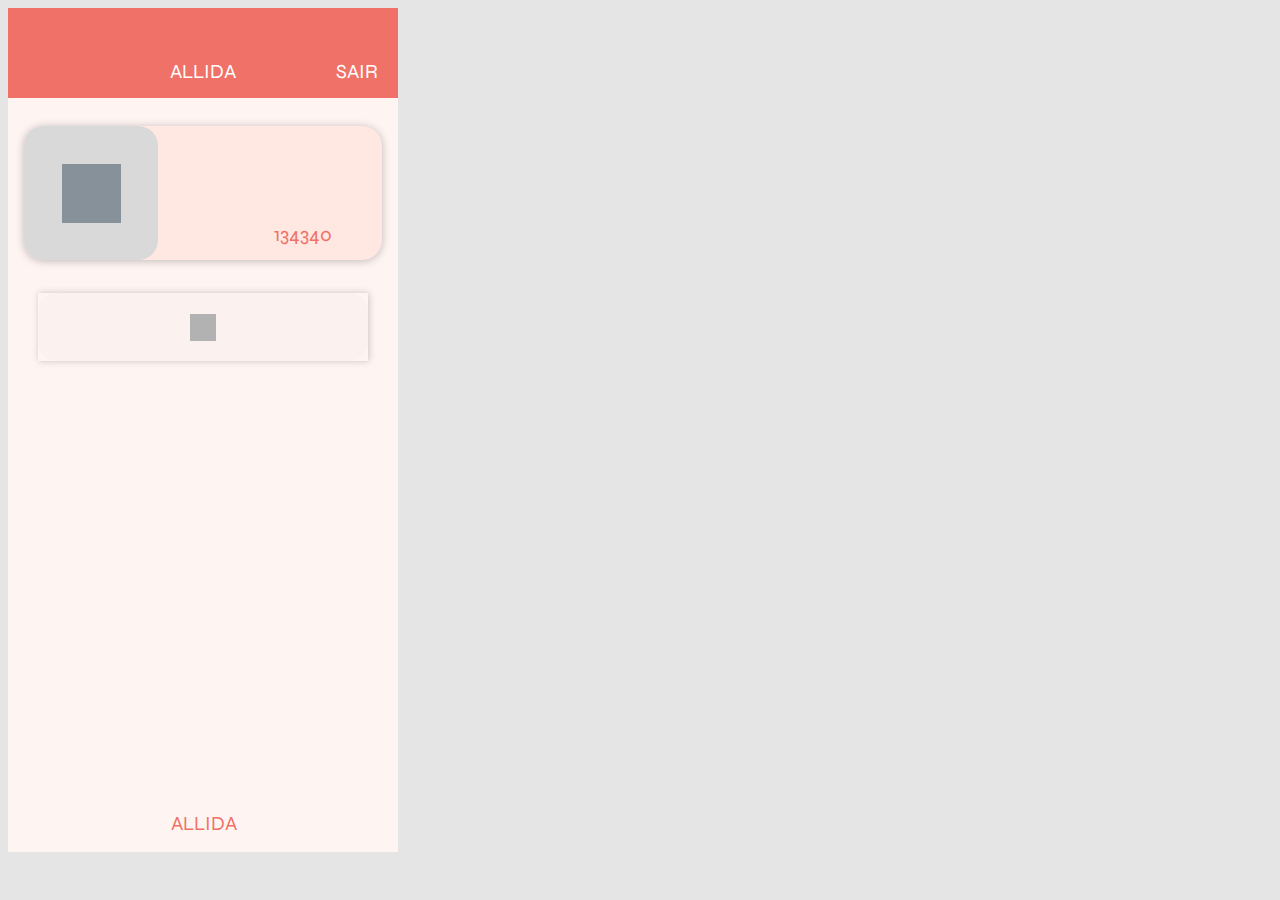
<file: templatesDev/dispositivoCadastrado/index.html>
<html lang="en">
          <head>
            <meta charset="utf-8">
          
            <title>Html Generated</title>
            <meta name="description" content="Figma htmlGenerator">
            <meta name="author" content="htmlGenerator">
            <link href="https://fonts.googleapis.com/css?family=Syne&display=swap" rel="stylesheet">

            <link rel="stylesheet" href="styles.css">
            
            <style>
              /*
                Figma Background for illustrative/preview purposes only.
                You can remove this style tag with no consequence
              */
              body {background: #E5E5E5; }
            </style>
          
          </head>
          
          <body>
            <div class=e188_44><div class=e188_47><div  class="e188_48"></div><div  class="e188_49"></div></div><span  class="e188_55">ALLIDA</span><div class=e203_76><div  class="e188_45"></div><span  class="e188_46">134340</span><div class=e203_3><div  class="e203_2"></div><div class=e188_59><div  class="e188_60"></div><div  class="e188_61"></div></div></div></div><div class=e203_122><div class=e188_51><div  class="e188_52"></div><span  class="e188_54">ALLIDA</span></div></div><div class=e203_135><div  class="e203_136"></div><span  class="e203_137">SAIR</span></div></div>
          </body>
          </html>
</file>
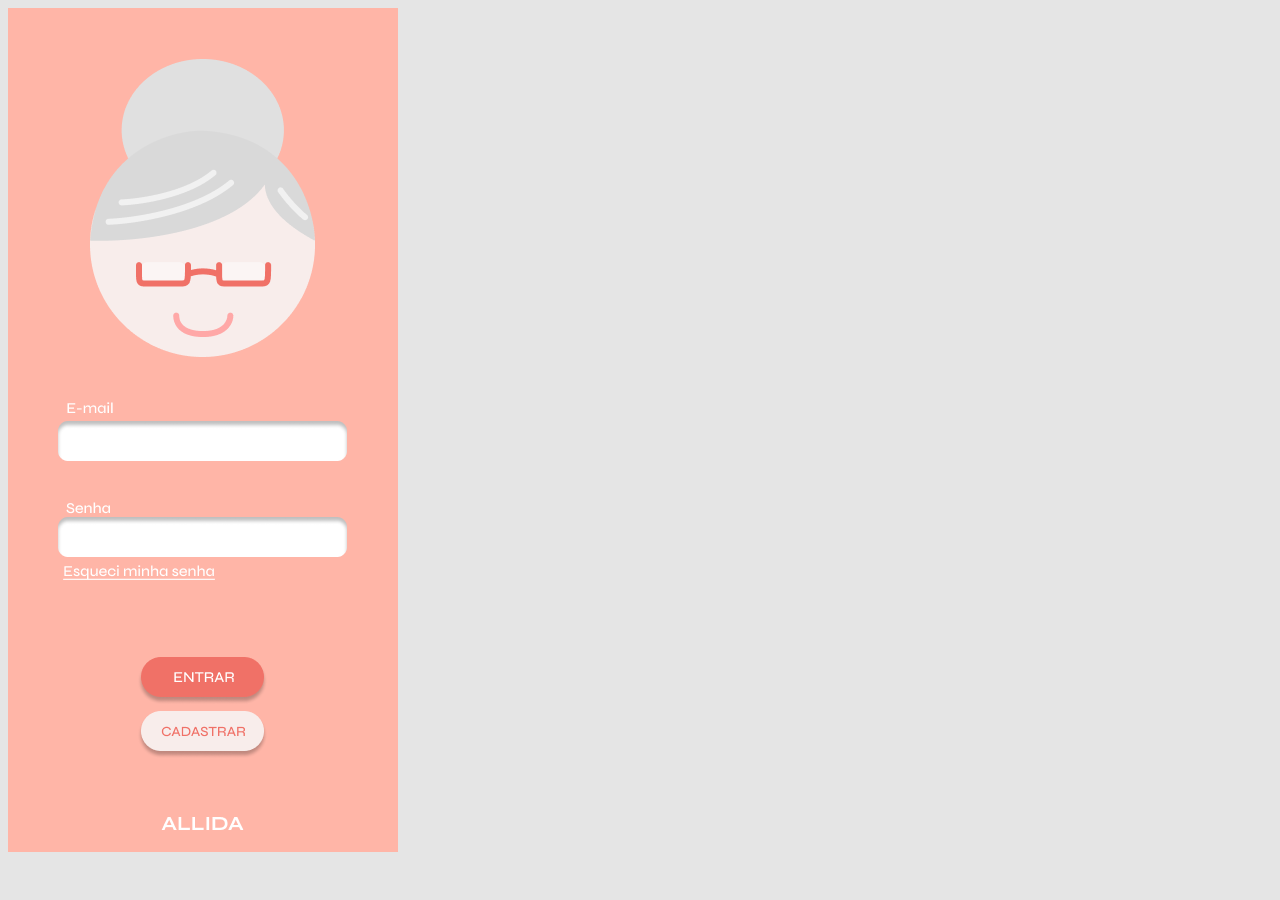
<file: Allida-Projetos/authenticate/templates/authenticate/login/index.html>
<html lang="en">
          <head>
            <meta charset="utf-8">
          
            <title>Html Generated</title>
            <meta name="description" content="Figma htmlGenerator">
            <meta name="author" content="htmlGenerator">
            
            <link rel="stylesheet" href="styles.css">
            
            <style>
              /*
                Figma Background for illustrative/preview purposes only.
                You can remove this style tag with no consequence
              */
              body {background: #E5E5E5; }
            </style>
          
          </head>
          
          <body>
            <div class=e253_86><div  class="e253_85"></div></div>
          </body>
          </html>
</file>
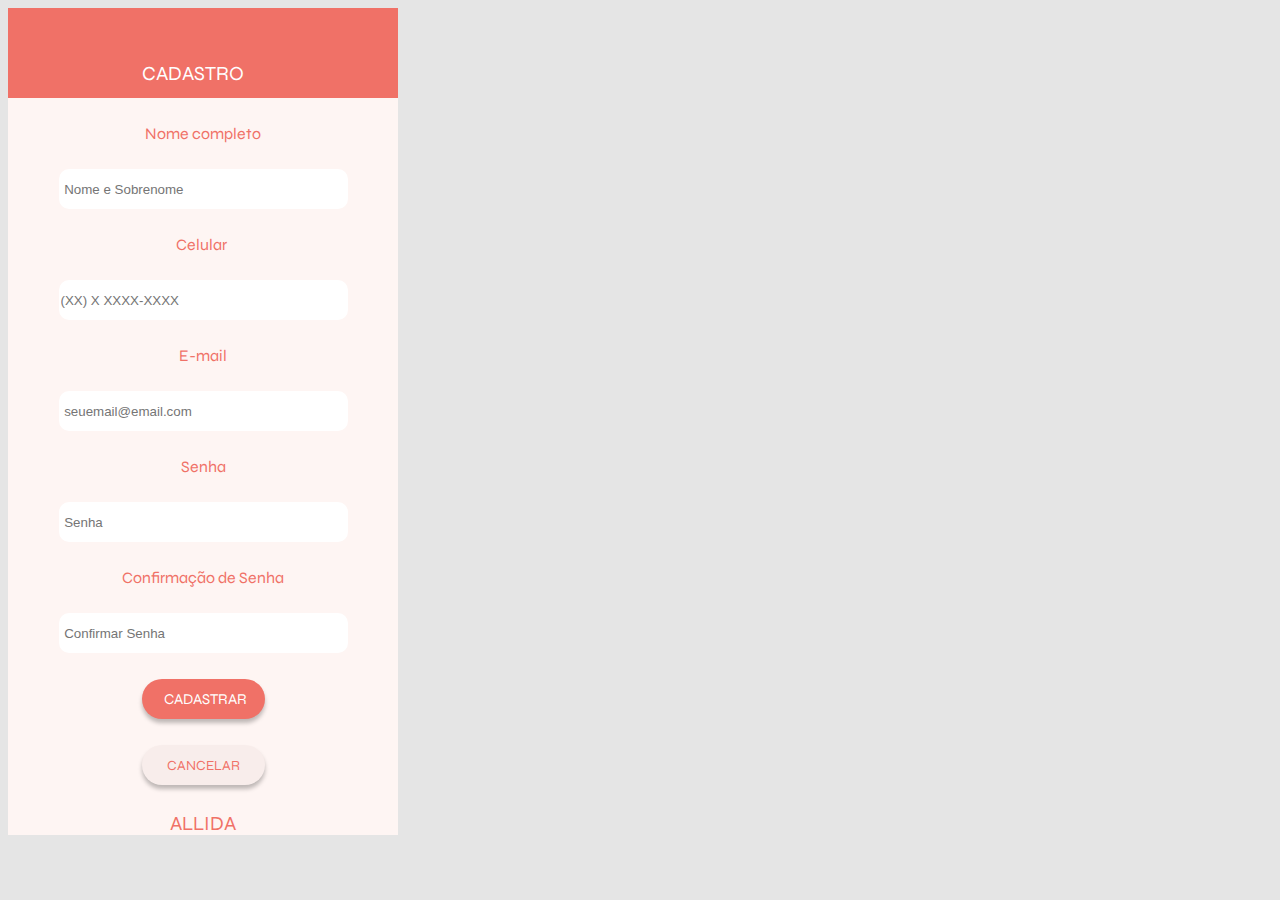
<file: templatesDev/cadastro/cadastro.html>
<html lang="en">
    <head>
    	<meta charset="utf-8">
        	<title>Html Generated</title>
            <meta name="description" content="Figma htmlGenerator">
            <meta name="author" content="htmlGenerator">
            <link href="https://fonts.googleapis.com/css?family=Syne&display=swap" rel="stylesheet">

            <link rel="stylesheet" href="styles.css">
            
            <style>
              body {background: #E5E5E5; }
            </style>
          
        </head>  
        	<body>
        		<div class=e261_22>
					<div class=e261_23>
            		<div  class="e261_24"></div>
					<span  class="e261_25">CADASTRO</span>
				</div>

					<span  class="e261_26">Nome completo</span>
					<input  type="text" class="e261_27" placeholder=" Nome e Sobrenome">

					<span  class="e261_28">Celular</span>
					<input type="text" class="e261_29" placeholder="(XX) X XXXX-XXXX">

					<span  class="e261_30">E-mail</span>
					<input type="email" class="e261_31" placeholder=" seuemail@email.com">

					<span  class="e261_32">Senha</span>
					<input type="password" class="e261_33" placeholder=" Senha">

					<span  class="e261_34">Confirmação de Senha</span>
					<input type="password" class="e261_35" placeholder=" Confirmar Senha">

					<div class=e261_36>
						<button  class="e261_37">
							<span  class="e261_38">CADASTRAR</span>
						</button>
					</div>

					<div class=e261_39>
						<button  class="e261_40">
							<span  class="e261_41">CANCELAR</span>
						</button>
					</div>
					<span  class="e261_42">ALLIDA</span>
				</div>
          	</body>
          </html>
</file>
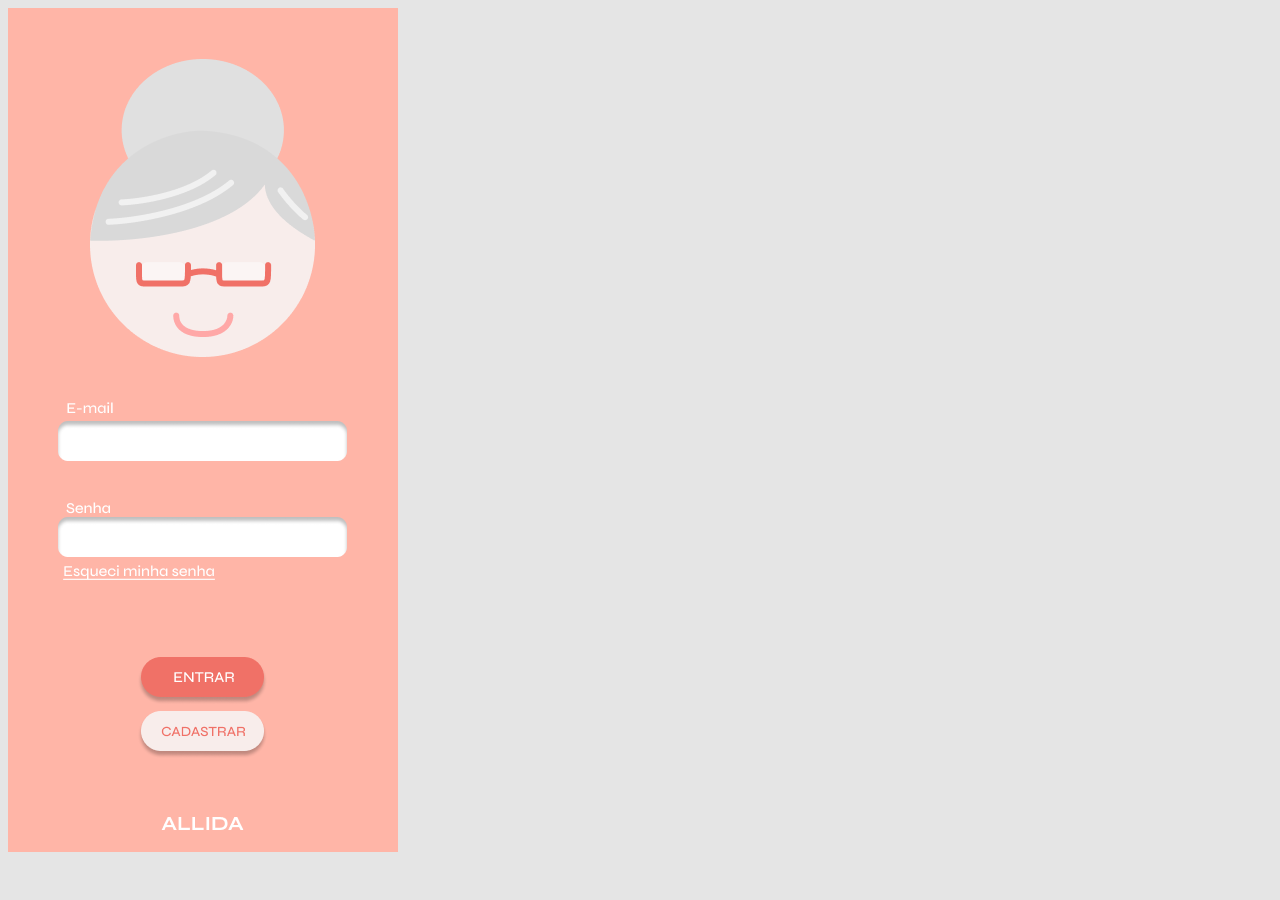
<file: templatesDev/login/login.html>
<html lang="en">
          <head>
            <meta charset="utf-8">
          
            <title>Html Generated</title>
            <meta name="description" content="Figma htmlGenerator">
            <meta name="author" content="htmlGenerator">
            
            <link rel="stylesheet" href="styles.css">
            
            <style>
              /*
                Figma Background for illustrative/preview purposes only.
                You can remove this style tag with no consequence
              */
              body {background: #E5E5E5; }
            </style>
          
          </head>
          
          <body>
            <div class=e253_86><div  class="e253_85"></div></div>
          </body>
          </html>
</file>
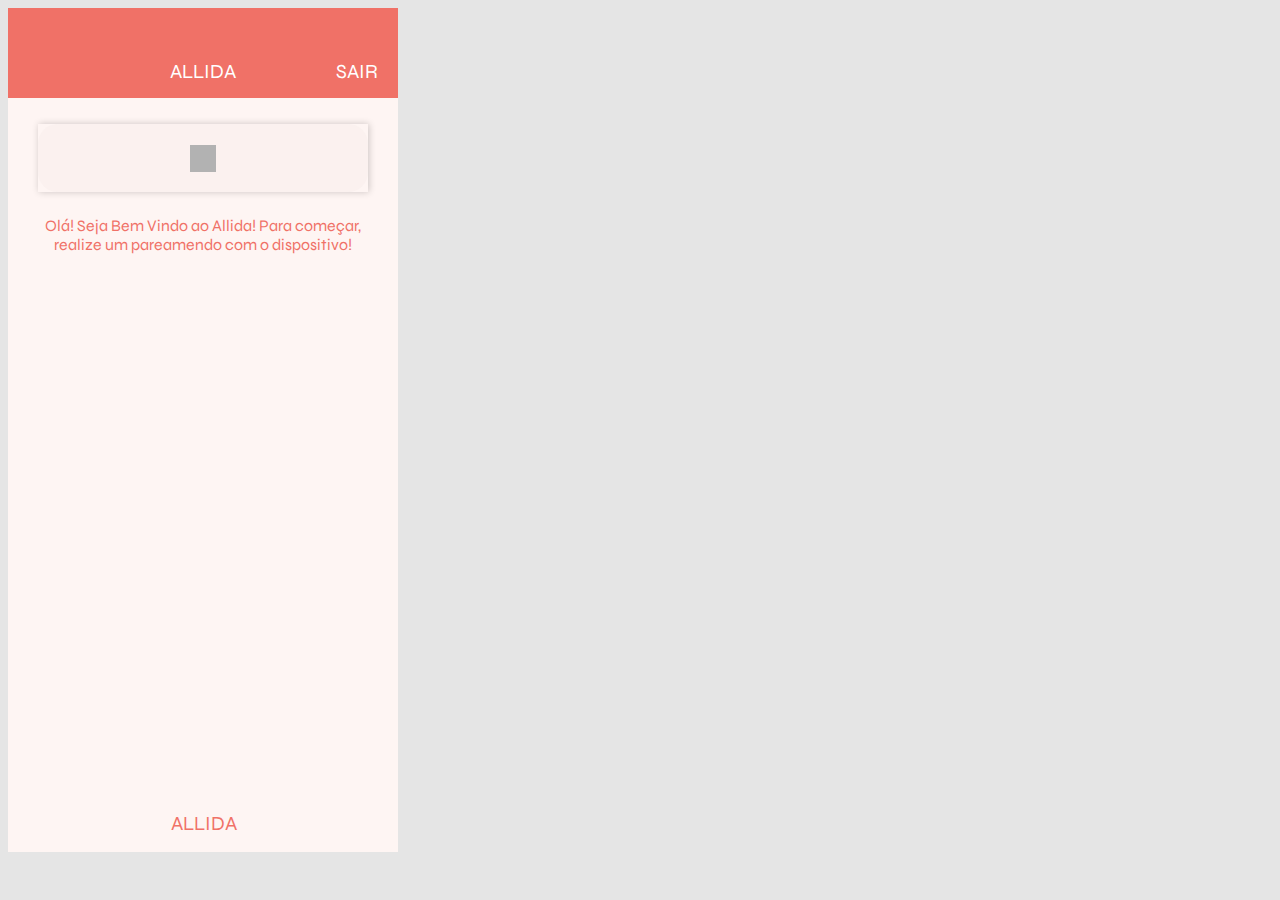
<file: templatesDev/pagPosLogin/posLogin.html>
<html lang="en">
          <head>
            <meta charset="utf-8">
          
            <title>Html Generated</title>
            <meta name="description" content="Figma htmlGenerator">
            <meta name="author" content="htmlGenerator">
            <link href="https://fonts.googleapis.com/css?family=Syne&display=swap" rel="stylesheet">

            <link rel="stylesheet" href="styles.css">
            
            <style>
              /*
                Figma Background for illustrative/preview purposes only.
                You can remove this style tag with no consequence
              */
              body {background: #E5E5E5; }
            </style>
          
          </head>
          
          <body>
            <div class=e188_2><div class=e188_8><div class=e188_41><div  class="e188_9"></div><div  class="e188_10"></div></div></div><div class=e188_13><div  class="e188_14"></div><span  class="e188_16">ALLIDA</span></div><div class=e203_134><div  class="e203_133"></div><span  class="e203_120">SAIR</span></div><span  class="e188_39">Olá!
Seja Bem Vindo ao Allida!

Para começar, realize um pareamendo com o dispositivo!</span><span  class="e188_17">ALLIDA</span></div>
          </body>
          </html>
</file>
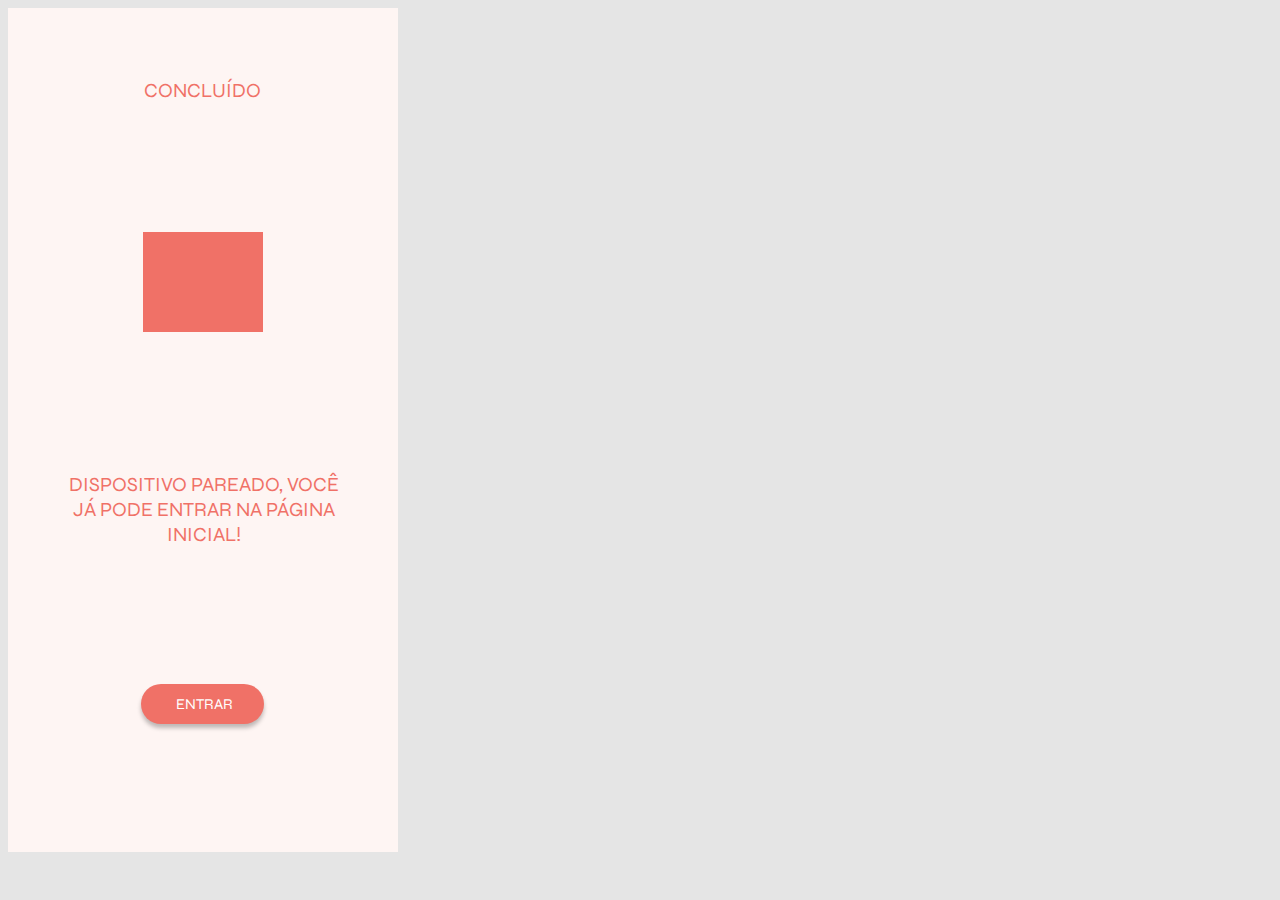
<file: templatesDev/pareado success/success.html>
<html lang="en">
          <head>
            <meta charset="utf-8">
          
            <title>Html Generated</title>
            <meta name="description" content="Figma htmlGenerator">
            <meta name="author" content="htmlGenerator">
            <link href="https://fonts.googleapis.com/css?family=Syne&display=swap" rel="stylesheet">

            <link rel="stylesheet" href="styles.css">
            
            <style>
              /*
                Figma Background for illustrative/preview purposes only.
                You can remove this style tag with no consequence
              */
              body {background: #E5E5E5; }
            </style>
          
          </head>
          
          <body>
            <div class=e155_16><span  class="e160_159">CONCLUÍDO</span><div class=e160_160><div  class="e160_161"></div><span  class="e160_162">ENTRAR</span></div><div  class="e160_163"></div><div  class="e155_108"></div><span  class="e160_164">DISPOSITIVO PAREADO, VOCÊ JÁ PODE ENTRAR NA PÁGINA INICIAL!</span></div>
          </body>
          </html>
</file>
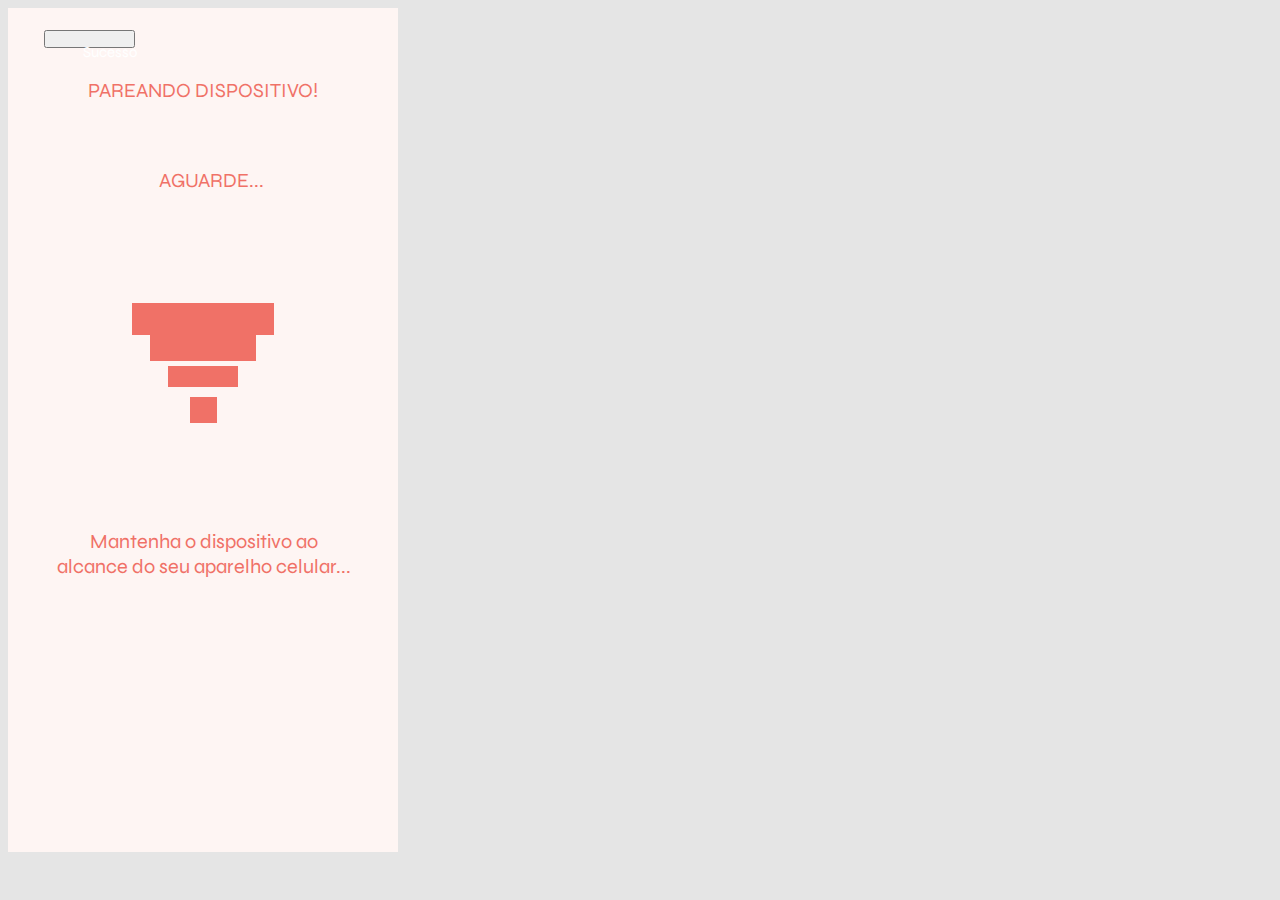
<file: templatesDev/pareando/pareando.html>
<html lang="en">
          <head>
            <meta charset="utf-8">
          
            <title>Html Generated</title>
            <meta name="description" content="Figma htmlGenerator">
            <meta name="author" content="htmlGenerator">
            <link href="https://fonts.googleapis.com/css?family=Syne&display=swap" rel="stylesheet">

            <link rel="stylesheet" href="styles.css">
            
            <style>
              /*
                Figma Background for illustrative/preview purposes only.
                You can remove this style tag with no consequence
              */
              body {background: #E5E5E5; }
            </style>
          
          </head>
          
          <body>
            <div class=e174_66><span  class="e174_67">PAREANDO DISPOSITIVO!

            </span>
            <span  class="e174_68">Mantenha o dispositivo ao alcance do seu aparelho celular...</span>
            <div class=e170_80>
              <button  class="e170_80">
                <span  class="e170_80">Sucesso</span>
              </button>
            </div>
            <span  class="e174_69">AGUARDE...
            </span><div class=e174_70><div class=e174_71><div  class="e174_72">

            </div><div  class="e174_73"></div>
            <div  class="e174_74"></div>
            <div  class="e174_75"></div>
            <div  class="e174_76">

            </div></div></div><div  class="e174_77"></div></div>
          </body>
          </html>
</file>
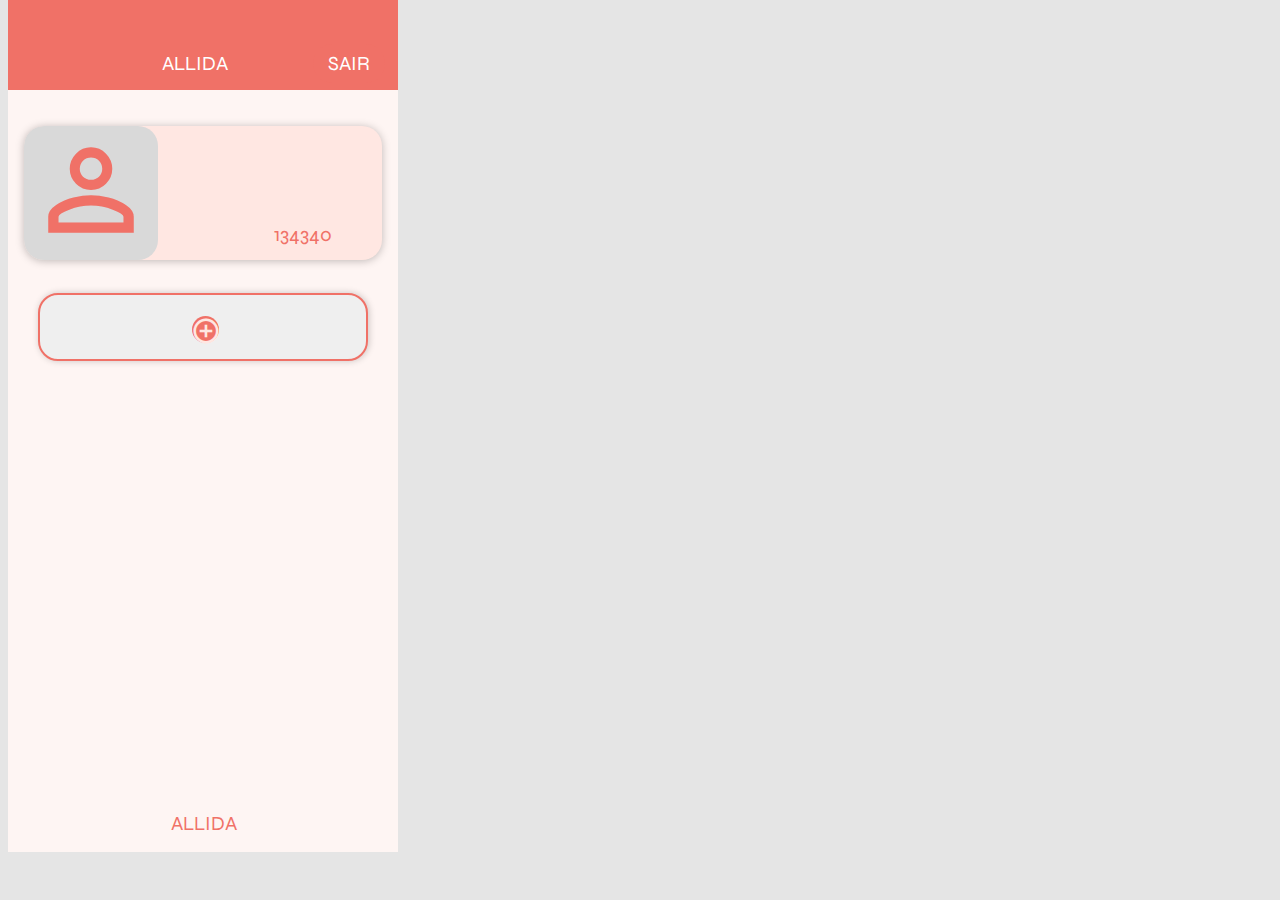
<file: Allida-Projetos/authenticate/templates/authenticate/dispositivoCadastrado.html>
<html lang="en">
    <head>
    	<meta charset="utf-8">
        	<title>Html Generated</title>
        	<meta name="description" content="Figma htmlGenerator">
            <meta name="author" content="htmlGenerator">
            <link href="https://fonts.googleapis.com/css?family=Syne&display=swap" rel="stylesheet">
			<link rel="stylesheet" href="https://fonts.googleapis.com/icon?family=Material+Icons">
            <style>
              /*
                Figma Background for illustrative/preview purposes only.
                You can remove this style tag with no consequence
              */
            	body {background: #E5E5E5; }
            </style>
          
        	</head>
          
        	<body>
        		<div class=e188_44>
					<button class="e188_47 add-btn">
						<div  class="e188_49 btn-back">
							<span class="material-icons add-btn-icon">add_circle_outline</span>
						</div>
					</button>
					<span  class="e188_55">ALLIDA</span>
					<div class=e203_76>
						<div  class="e188_45"></div>
						<span  class="e188_46">134340</span>
						<div class=e203_3>
							<div  class="e203_2">
								<span class="material-icons profile">person_outline</span>
							</div>
							</div>
						</div>
					</div>
					<div class=e203_122>
						<div class=e188_51>
							<div  class="e188_52"></div>
							<span  class="e188_54">ALLIDA</span>
						</div>
					</div>
					<div class=e203_135>
						<button  class="e203_136 quit-btn">
							<span  class="e203_137">SAIR</span>
						</button>
					</div>
				</div>
        	</body>
        </html>
<style>
	.e188_44 { 
	background-color:rgba(253.93750101327896, 244.96688157320023, 243.356771171093, 1);
	width:390px;
	height:844px;
	position:absolute;
}
.e188_47 { 
	box-shadow:1px 0px 7px rgba(0, 0, 0, 0.20000000298023224);
	width:330px;
	height:68px;
	position:absolute;
	left:30px;
	top:285px;
	border-style: solid;
	border-radius: 20px;
	border-width: 2px;
	border-color: rgba(240.00000089406967, 113.00000086426735, 103.0000014603138, 1);
}
.e188_48 { 
	background-color:rgba(248.0000004172325, 237.0000010728836, 235.0000011920929, 0.5);
	width:330px;
	height:68px;
	position:absolute;
	left:0px;
	top:0px;
	border-top-left-radius:20px;
	border-top-right-radius:20px;
	border-bottom-left-radius:20px;
	border-bottom-right-radius:20px;
}
.e188_49 { 
	background-color:rgba(178.00000458955765, 178.00000458955765, 178.00000458955765, 1);
	width:27px;
	height:27px;
	position:absolute;
	left:152.094970703125px;
	top:21px;
}
.e188_55 { 
	color:rgba(240.00000089406967, 113.00000086426735, 103.0000014603138, 1);
	width:83px;
	height:24px;
	position:absolute;
	left:154px;
	top:803px;
	font-family:Syne;
	text-align:center;
	font-size:20px;
	letter-spacing:0;
}
.e203_76 { 
	width:358px;
	height:134px;
	position:absolute;
	left:16px;
	top:118px;
}
.e188_45 { 
	box-shadow:0px 1px 9px rgba(0, 0, 0, 0.25);
	background-color:rgba(255, 230.7259601354599, 226.31249696016312, 1);
	width:358px;
	height:134px;
	position:absolute;
	left:0px;
	top:0px;
	border-top-left-radius:20px;
	border-top-right-radius:20px;
	border-bottom-left-radius:20px;
	border-bottom-right-radius:20px;
}
.e188_46 { 
	color:rgba(240.00000089406967, 113.00000086426735, 103.0000014603138, 1);
	width:70px;
	height:24px;
	position:absolute;
	left:250px;
	top:96px;
	font-family:Syne;
	text-align:left;
	font-size:20px;
	letter-spacing:0;
}
.e203_3 { 
	width:134px;
	height:134px;
	position:absolute;
	left:0px;
	top:0px;
}
.e203_2 { 
	background-color:rgba(217.0000022649765, 217.0000022649765, 217.0000022649765, 1);
	width:134px;
	height:134px;
	position:absolute;
	left:0px;
	top:0px;
	border-top-left-radius:20px;
	border-top-right-radius:20px;
	border-bottom-left-radius:20px;
	border-bottom-right-radius:20px;
}
.e188_59 { 
	width:67px;
	height:67px;
	position:absolute;
	left:34px;
	top:34px;
}
.e188_60 { 
	background-color:rgba(134.00000721216202, 145.00000655651093, 153.00000607967377, 1);
	width:20.9375057220459px;
	height:20.9375057220459px;
	position:absolute;
	left:23.0312442779541px;
	top:16.75px;
}
.e188_61 { 
	background-color:rgba(134.00000721216202, 145.00000655651093, 153.00000607967377, 1);
	width:58.6250114440918px;
	height:58.6250114440918px;
	position:absolute;
	left:4.18748664855957px;
	top:4.1875px;
}
.e203_122 { 
	width:390px;
	height:90px;
	position:absolute;
	left:0px;
	top:0px;
}
.e188_51 { 
	width:390px;
	height:90px;
	position:absolute;
	left:0px;
	top:0px;
}
.e188_52 { 
	background-color:rgba(240.00000089406967, 113.00000086426735, 103.0000014603138, 1);
	width:390px;
	height:90px;
	position:absolute;
	left:8px;
	top:0px;
}
.e188_54 { 
	color:rgba(255, 255, 255, 1);
	width:83px;
	height:24px;
	position:absolute;
	left:153px;
	top:51px;
	font-family:Syne;
	text-align:center;
	font-size:20px;
	letter-spacing:0;
}
.e203_135 { 
	width:72px;
	height:39px;
	position:absolute;
	left:313px;
	top:44px;
}
.e203_136 { 
	background-color:rgba(240.00000089406967, 113.00000086426735, 103.0000014603138, 1);
	width:72px;
	height:39px;
	position:absolute;
	left:0px;
	top:0px;
	display: flex;
	align-items: center;
}
.e203_137 { 
	color:rgba(255, 255, 255, 1);
	width:42px;
	height:24px;
	position:absolute;
	left:15px;
	top:7px;
	font-family:Syne;
	text-align:center;
	font-size:20px;
	letter-spacing:0;
}
.profile{
	display: flex;
	justify-content: center;
	align-items: center;
	font-size: 128px;
	color: rgba(240.00000089406967, 113.00000086426735, 103.0000014603138, 1);
}
.add-btn-icon{
	display: flex;
	display: flex;
	justify-content: center;
	align-items: center;
	font-size: 30px;
	color: rgba(255, 230.7259601354599, 226.31249696016312, 1);
}
.btn-back{
	border-radius: 50%;
	background-color: rgba(240.00000089406967, 113.00000086426735, 103.0000014603138, 1);
	border-style: none;
}
.quit-btn{
	border-style: none;
	border-radius: 20px;
}
.quit-btn:hover{
	background-color: rgb(196, 67, 58);
	transition: all 0.35s;
}

.add-btn:hover{
	transition: all 0.35s;
	background-color: rgb(230, 230, 230);
}
</style>
</file>
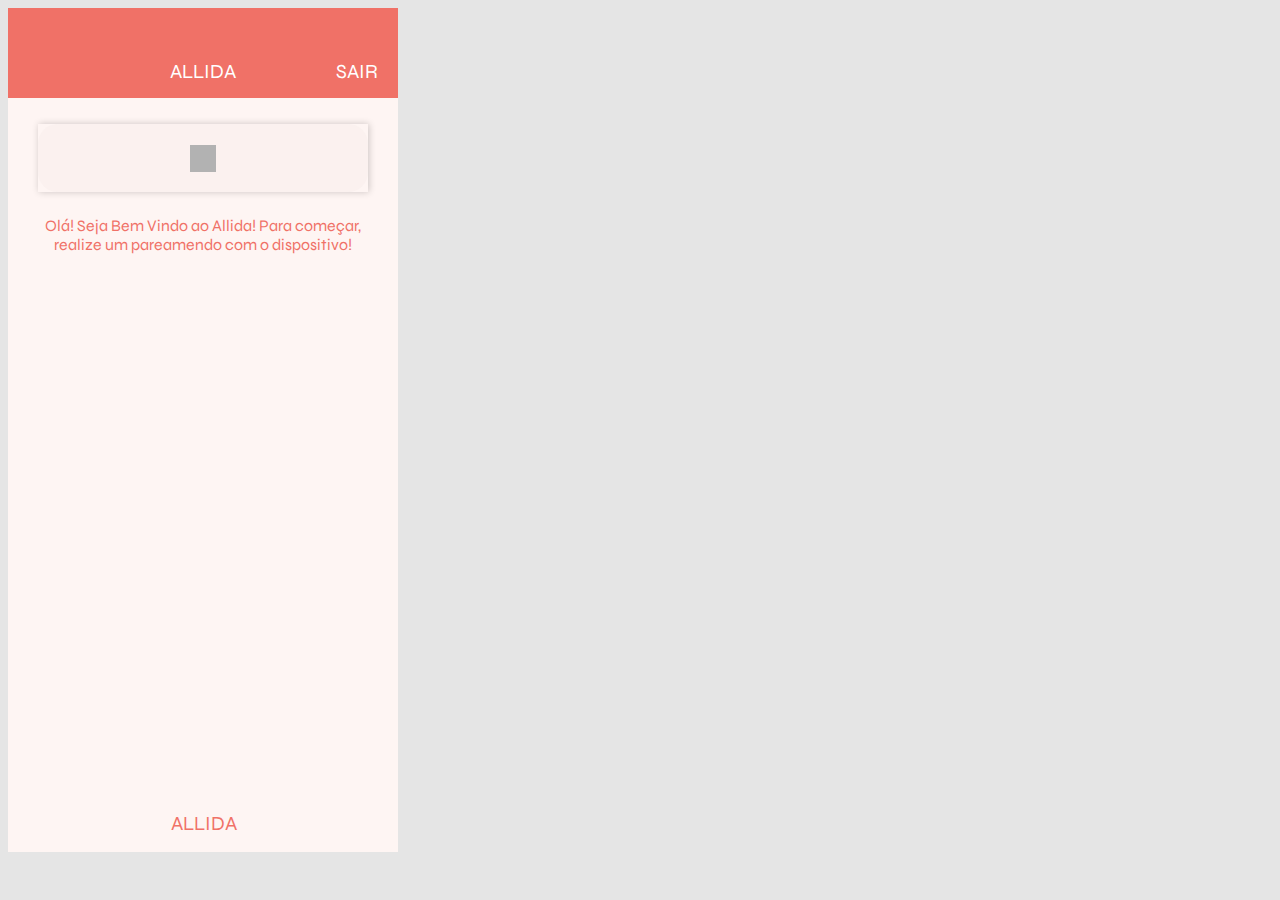
<file: Allida-Projetos/authenticate/templates/authenticate/pagPostLogin.html>
<html lang="en">
          <head>
            <meta charset="utf-8">
          
            <title>Html Generated</title>
            <meta name="description" content="Figma htmlGenerator">
            <meta name="author" content="htmlGenerator">
            <link href="https://fonts.googleapis.com/css?family=Syne&display=swap" rel="stylesheet">
            <style>
              /*
                Figma Background for illustrative/preview purposes only.
                You can remove this style tag with no consequence
              */
              body {background: #E5E5E5; }
            </style>
          
          </head>
          
          <body>
            <div class=e188_2><div class=e188_8><div class=e188_41><div  class="e188_9"></div><div  class="e188_10"></div></div></div><div class=e188_13><div  class="e188_14"></div><span  class="e188_16">ALLIDA</span></div><div class=e203_134><div  class="e203_133"></div><span  class="e203_120">SAIR</span></div><span  class="e188_39">Olá!
Seja Bem Vindo ao Allida!

Para começar, realize um pareamendo com o dispositivo!</span><span  class="e188_17">ALLIDA</span></div>
          </body>
        </html>
        <style>
          .e188_2 { 
	background-color:rgba(253.93750101327896, 244.96688157320023, 243.356771171093, 1);
	width:390px;
	height:844px;
	position:absolute;
}
.e188_8 { 
	box-shadow:1px 0px 7px rgba(0, 0, 0, 0.20000000298023224);
	width:330px;
	height:68px;
	position:absolute;
	left:30px;
	top:116px;
}
.e188_41 { 
	width:330px;
	height:68px;
	position:absolute;
	left:0px;
	top:0px;
}
.e188_9 { 
	background-color:rgba(248.0000004172325, 237.0000010728836, 235.0000011920929, 0.5);
	width:330px;
	height:68px;
	position:absolute;
	left:0px;
	top:0px;
	border-top-left-radius:20px;
	border-top-right-radius:20px;
	border-bottom-left-radius:20px;
	border-bottom-right-radius:20px;
}
.e188_10 { 
	background-color:rgba(178.00000458955765, 178.00000458955765, 178.00000458955765, 1);
	width:25.810056686401367px;
	height:27px;
	position:absolute;
	left:152.094970703125px;
	top:21px;
}
.e188_13 { 
	width:390px;
	height:90px;
	position:absolute;
	left:0px;
	top:0px;
}
.e188_14 { 
	background-color:rgba(240.00000089406967, 113.00000086426735, 103.0000014603138, 1);
	width:390px;
	height:90px;
	position:absolute;
	left:0px;
	top:0px;
}
.e188_16 { 
	color:rgba(255, 255, 255, 1);
	width:83px;
	height:24px;
	position:absolute;
	left:153px;
	top:51px;
	font-family:Syne;
	text-align:center;
	font-size:20px;
	letter-spacing:0;
}
.e203_134 { 
	width:72px;
	height:39px;
	position:absolute;
	left:313px;
	top:44px;
}
.e203_133 { 
	background-color:rgba(240.00000089406967, 113.00000086426735, 103.0000014603138, 1);
	width:72px;
	height:39px;
	position:absolute;
	left:0px;
	top:0px;
}
.e203_120 { 
	color:rgba(255, 255, 255, 1);
	width:42px;
	height:24px;
	position:absolute;
	left:15px;
	top:7px;
	font-family:Syne;
	text-align:center;
	font-size:20px;
	letter-spacing:0;
}
.e188_39 { 
	color:rgba(240.00000089406967, 113.00000086426735, 103.0000014603138, 1);
	width:332px;
	height:95px;
	position:absolute;
	left:29px;
	top:208px;
	font-family:Syne;
	text-align:center;
	font-size:16px;
	letter-spacing:0;
}
.e188_17 { 
	color:rgba(240.00000089406967, 113.00000086426735, 103.0000014603138, 1);
	width:83px;
	height:24px;
	position:absolute;
	left:154px;
	top:803px;
	font-family:Syne;
	text-align:center;
	font-size:20px;
	letter-spacing:0;
}

        </style>
</file>
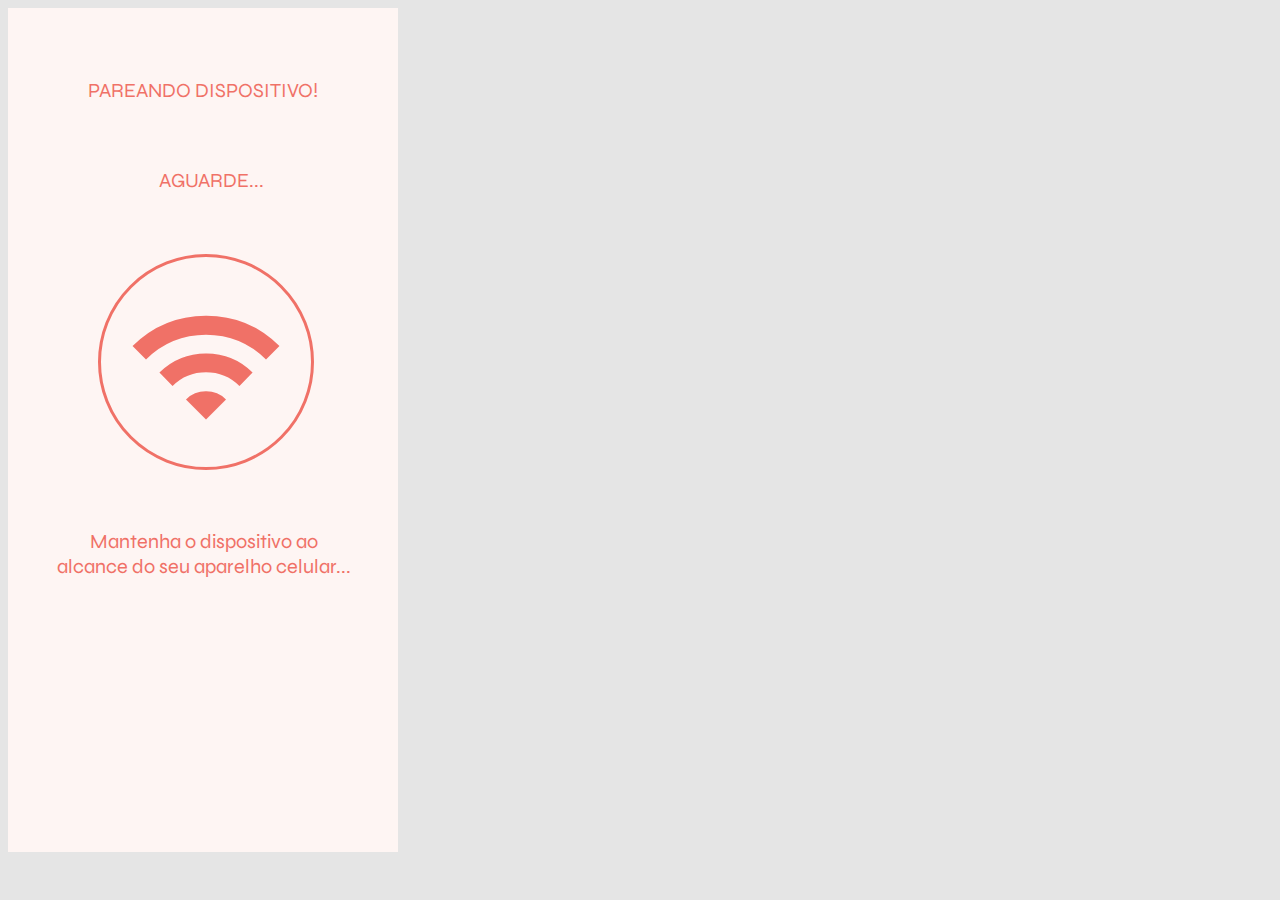
<file: Allida-Projetos/authenticate/templates/authenticate/pareando.html>
<html lang="en">
          <head>
            <meta charset="utf-8">
          
            <title>Html Generated</title>
            <meta name="description" content="Figma htmlGenerator">
            <meta name="author" content="htmlGenerator">
            <link href="https://fonts.googleapis.com/css?family=Syne&display=swap" rel="stylesheet">
			<link rel="stylesheet" href="https://fonts.googleapis.com/icon?family=Material+Icons">
            <style>
              /*
                Figma Background for illustrative/preview purposes only.
                You can remove this style tag with no consequence
              */
              body {background: #E5E5E5; }
            </style>
          
          </head>
          
          <body>
            <div class=e174_66>
				<span  class="e174_67">PAREANDO DISPOSITIVO!</span>
				<span  class="e174_68">Mantenha o dispositivo ao alcance do seu aparelho celular...</span>
				<span  class="e174_69">AGUARDE...</span>
				<div class=e174_70>
					<div class=e174_71>
						<span class="material-icons icon">wifi</span>
					</div>
				</div>
				<div  class="e174_77 icon-box"></div>
			</div>
          </body>
        </html>
        <style>
.e174_66 { 
	background-color:rgba(254.00000005960464, 245.00000059604645, 243.00000071525574, 1);
	width:390px;
	height:844px;
	position:absolute;
}
.e174_67 { 
	color:rgba(240.00000089406967, 113.00000086426735, 103.0000014603138, 1);
	width:296px;
	height:24px;
	position:absolute;
	left:47px;
	top:70px;
	font-family:Syne;
	text-align:center;
	font-size:20px;
	letter-spacing:0;
}
.e174_68 { 
	color:rgba(240.00000089406967, 113.00000086426735, 103.0000014603138, 1);
	width:296px;
	height:72px;
	position:absolute;
	left:48px;
	top:521px;
	font-family:Syne;
	text-align:center;
	font-size:20px;
	letter-spacing:0;
}
.e174_69 { 
	color:rgba(240.00000089406967, 113.00000086426735, 103.0000014603138, 1);
	width:296px;
	height:48px;
	position:absolute;
	left:55px;
	top:160px;
	font-family:Syne;
	text-align:center;
	font-size:20px;
	letter-spacing:0;
}
.e174_70 { 
	width:165px;
	height:157px;
	position:absolute;
	left:113px;
	top:273px;
}
.e174_71 { 
	width:165px;
	height:157px;
	position:absolute;
	left:0px;
	top:0px;
}
.e174_72 { 
	background-color:rgba(240.00000089406967, 113.00000086426735, 103.0000014603138, 1);
	width:27.5px;
	height:26.16666603088379px;
	position:absolute;
	left:68.75px;
	top:115.74405670166016px;
}
.e174_73 { 
	background-color:rgba(240.00000089406967, 113.00000086426735, 103.0000014603138, 1);
	width:141.99417114257812px;
	height:31.365642547607422px;
	position:absolute;
	left:11.307271003723145px;
	top:22.39434814453125px;
}
.e174_74 { 
	background-color:rgba(240.00000089406967, 113.00000086426735, 103.0000014603138, 1);
	width:105.78359985351562px;
	height:26.287992477416992px;
	position:absolute;
	left:29.40673828125px;
	top:53.856422424316406px;
}
.e174_75 { 
	background-color:rgba(240.00000089406967, 113.00000086426735, 103.0000014603138, 1);
	width:69.78587341308594px;
	height:21.088703155517578px;
	position:absolute;
	left:47.46815872192383px;
	top:85.3584213256836px;
}
.e174_76 { 
	width:165px;
	height:157px;
	position:absolute;
	left:0px;
	top:0px;
}
.e174_77 { 
	border-radius:500px;
	width:210px;
	height:210px;
	position:absolute;
	left:90px;
	top:246px;
}
.icon-box{
	border-radius: 50%;
	border-style: solid;
	border-color: rgba(240.00000089406967, 113.00000086426735, 103.0000014603138, 1);
}
.icon{
	display: flex;
	justify-content: center;
	font-size: 160px;
	color: rgba(240.00000089406967, 113.00000086426735, 103.0000014603138, 1);
	position:absolute;
	left: 5px;
	top: 5px;
}
        </style>
</file>
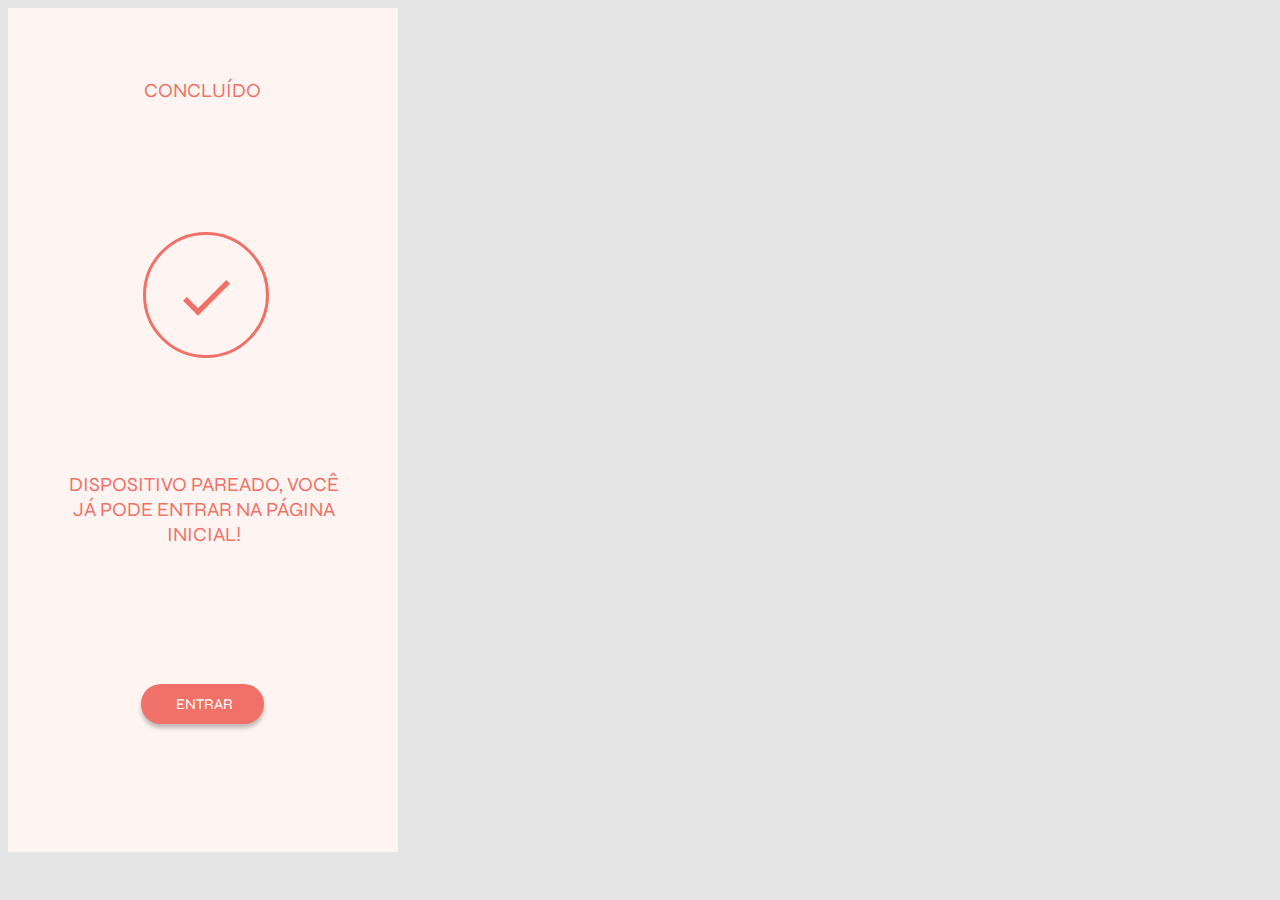
<file: Allida-Projetos/authenticate/templates/authenticate/pareandoSucesso.html>
<html lang="en">
          <head>
            <meta charset="utf-8">
          
            <title>Html Generated</title>
            <meta name="description" content="Figma htmlGenerator">
            <meta name="author" content="htmlGenerator">
            <link href="https://fonts.googleapis.com/css?family=Syne&display=swap" rel="stylesheet">
			<link rel="stylesheet" href="https://fonts.googleapis.com/icon?family=Material+Icons">         
            <style>
              /*
                Figma Background for illustrative/preview purposes only.
                You can remove this style tag with no consequence
              */
              body {background: #E5E5E5; }
            </style>
          
          </head>
          
          <body>
            <div class=e155_16>
				<span  class="e160_159">CONCLUÍDO</span>
				<div class=e160_160>
					<button  class="e160_161 quit-btn">
						<span  class="e160_162 ">ENTRAR</span>
					</button>
				</div>
				<div  class="e160_163"></div>
				<div  class="e155_108 check-outline">
					<span class="material-icons check">check</span>
				</div>
				<span  class="e160_164">DISPOSITIVO PAREADO, VOCÊ JÁ PODE ENTRAR NA PÁGINA INICIAL!</span>
			</div>
          </body>
        </html>
        <style>
.e155_16 { 
	background-color:rgba(254.00000005960464, 245.00000059604645, 243.00000071525574, 1);
	width:390px;
	height:844px;
	position:absolute;
}
.e160_159 { 
	color:rgba(240.00000089406967, 113.00000086426735, 103.0000014603138, 1);
	width:135px;
	height:24px;
	position:absolute;
	left:127px;
	top:70px;
	font-family:Syne;
	text-align:center;
	font-size:20px;
	letter-spacing:0;
}
.e160_160 { 
	width:123px;
	height:40px;
	position:absolute;
	left:133px;
	top:676px;
}
.e160_161 { 
	box-shadow:0px 4px 4px rgba(0, 0, 0, 0.25);
	background-color:rgba(240.00000089406967, 113.00000086426735, 103.0000014603138, 1);
	width:123px;
	height:40px;
	position:absolute;
	left:0px;
	top:0px;
	border-top-left-radius:20px;
	border-top-right-radius:20px;
	border-bottom-left-radius:20px;
	border-bottom-right-radius:20px;
}
.e160_162 { 
	color:rgba(255, 255, 255, 1);
	width:62px;
	height:18px;
	position:absolute;
	left:32px;
	top:11px;
	font-family:Syne;
	text-align:center;
	font-size:15px;
	letter-spacing:0;
}
.e160_163 { 
	border-radius:500px;
	width:210px;
	height:210px;
	position:absolute;
	left:90px;
	top:169px;
}
.e155_108 { 
	background-color:rgba(240.00000089406967, 113.00000086426735, 103.0000014603138, 1);
	width:120px;
	height:120px;
	position:absolute;
	left:135px;
	top:224px;
}
.e160_164 { 
	color:rgba(240.00000089406967, 113.00000086426735, 103.0000014603138, 1);
	width:296px;
	height:72px;
	position:absolute;
	left:48px;
	top:464px;
	font-family:Syne;
	text-align:center;
	font-size:20px;
	letter-spacing:0;
}

.quit-btn{
	border-style: none;
	border-radius: 20px;
}
.quit-btn:hover{
	background-color: rgb(196, 67, 58);
	transition: all 0.35s;
}

.check-outline{
	border-radius: 50%;
	background-color: rgba(254.00000005960464, 245.00000059604645, 243.00000071525574, 1);
	border-style: solid;
	border-color: rgba(240.00000089406967, 113.00000086426735, 103.0000014603138, 1);
}
.check{
	font-size: 64px;
	display: flex;
	justify-content: center;
	margin-top: 25%;
	color: rgba(240.00000089406967, 113.00000086426735, 103.0000014603138, 1);
}
        </style>
</file>
<file: templatesDev/dispositivoCadastrado/styles.css>
.188_44 { 
	overflow:hidden;
}.e188_44 { 
	background-color:rgba(253.93750101327896, 244.96688157320023, 243.356771171093, 1);
	width:390px;
	height:844px;
	position:absolute;
}.e188_47 { 
	box-shadow:1px 0px 7px rgba(0, 0, 0, 0.20000000298023224);
	width:330px;
	height:68px;
	position:absolute;
	left:30px;
	top:285px;
}.e188_48 { 
	background-color:rgba(248.0000004172325, 237.0000010728836, 235.0000011920929, 0.5);
	width:330px;
	height:68px;
	position:absolute;
	left:0px;
	top:0px;
	border-top-left-radius:20px;
	border-top-right-radius:20px;
	border-bottom-left-radius:20px;
	border-bottom-right-radius:20px;
}.e188_49 { 
	background-color:rgba(178.00000458955765, 178.00000458955765, 178.00000458955765, 1);
	width:25.810056686401367px;
	height:27px;
	position:absolute;
	left:152.094970703125px;
	top:21px;
}.e188_55 { 
	color:rgba(240.00000089406967, 113.00000086426735, 103.0000014603138, 1);
	width:83px;
	height:24px;
	position:absolute;
	left:154px;
	top:803px;
	font-family:Syne;
	text-align:center;
	font-size:20px;
	letter-spacing:0;
}.e203_76 { 
	width:358px;
	height:134px;
	position:absolute;
	left:16px;
	top:118px;
}.e188_45 { 
	box-shadow:0px 1px 9px rgba(0, 0, 0, 0.25);
	background-color:rgba(255, 230.7259601354599, 226.31249696016312, 1);
	width:358px;
	height:134px;
	position:absolute;
	left:0px;
	top:0px;
	border-top-left-radius:20px;
	border-top-right-radius:20px;
	border-bottom-left-radius:20px;
	border-bottom-right-radius:20px;
}.e188_46 { 
	color:rgba(240.00000089406967, 113.00000086426735, 103.0000014603138, 1);
	width:70px;
	height:24px;
	position:absolute;
	left:250px;
	top:96px;
	font-family:Syne;
	text-align:left;
	font-size:20px;
	letter-spacing:0;
}.e203_3 { 
	width:134px;
	height:134px;
	position:absolute;
	left:0px;
	top:0px;
}.e203_2 { 
	background-color:rgba(217.0000022649765, 217.0000022649765, 217.0000022649765, 1);
	width:134px;
	height:134px;
	position:absolute;
	left:0px;
	top:0px;
	border-top-left-radius:20px;
	border-top-right-radius:20px;
	border-bottom-left-radius:20px;
	border-bottom-right-radius:20px;
}.e188_59 { 
	width:67px;
	height:67px;
	position:absolute;
	left:34px;
	top:34px;
}.e188_60 { 
	background-color:rgba(134.00000721216202, 145.00000655651093, 153.00000607967377, 1);
	width:20.9375057220459px;
	height:20.9375057220459px;
	position:absolute;
	left:23.0312442779541px;
	top:16.75px;
}.e188_61 { 
	background-color:rgba(134.00000721216202, 145.00000655651093, 153.00000607967377, 1);
	width:58.6250114440918px;
	height:58.6250114440918px;
	position:absolute;
	left:4.18748664855957px;
	top:4.1875px;
}.e203_122 { 
	width:390px;
	height:90px;
	position:absolute;
	left:0px;
	top:0px;
}.e188_51 { 
	width:390px;
	height:90px;
	position:absolute;
	left:0px;
	top:0px;
}.e188_52 { 
	background-color:rgba(240.00000089406967, 113.00000086426735, 103.0000014603138, 1);
	width:390px;
	height:90px;
	position:absolute;
	left:0px;
	top:0px;
}.e188_54 { 
	color:rgba(255, 255, 255, 1);
	width:83px;
	height:24px;
	position:absolute;
	left:153px;
	top:51px;
	font-family:Syne;
	text-align:center;
	font-size:20px;
	letter-spacing:0;
}.e203_135 { 
	width:72px;
	height:39px;
	position:absolute;
	left:313px;
	top:44px;
}.e203_136 { 
	background-color:rgba(240.00000089406967, 113.00000086426735, 103.0000014603138, 1);
	width:72px;
	height:39px;
	position:absolute;
	left:0px;
	top:0px;
}.e203_137 { 
	color:rgba(255, 255, 255, 1);
	width:42px;
	height:24px;
	position:absolute;
	left:15px;
	top:7px;
	font-family:Syne;
	text-align:center;
	font-size:20px;
	letter-spacing:0;
}
</file>
<file: Allida-Projetos/authenticate/templates/authenticate/login/styles.css>
.253_86 { 
	overflow:hidden;
}.e253_86 { 
	width:390px;
	height:844px;
	position:absolute;
}.e253_85 { 
	width:390px;
	height:844px;
	position:absolute;
	left:0px;
	top:0px;
	background-image:url(images/login.png);
	background-repeat:no-repeat;
	background-size:cover;
}
</file>
<file: templatesDev/cadastro/styles.css>
.e261_22 { 
	background-color:rgba(254.00000005960464, 245.00000059604645, 243.00000071525574, 1);
	width:390px;
	height:827px;
	position:absolute;
}
.e261_23 { 
	width:390px;
	height:90px;
	position:absolute;
	left:0px;
	top:0px;
}
.e261_24 { 
	background-color:rgba(240.00000089406967, 113.00000086426735, 103.0000014603138, 1);
	width:390px;
	height:90px;
	position:absolute;
	left:0px;
	top:0px;
}
.e261_25 { 
	color:rgba(255, 255, 255, 1);
	width:119px;
	height:24px;
	position:absolute;
	left:125px;
	top:53px;
	font-family:Syne;
	text-align:center;
	font-size:20px;
	letter-spacing:0;
}
.e261_26 { 
	color:rgba(240.00000089406967, 113.00000086426735, 103.0000014603138, 1);
	width:124px;
	height:19px;
	position:absolute;
	left:133px;
	top:116px;
	font-family:Syne;
	text-align:center;
	font-size:16px;
	letter-spacing:0;
}
.e261_27 { 
	background-color:rgba(255, 255, 255, 1);
	width:289px;
	height:40px;
	position:absolute;
	left:50.5px;
	top:161px;
	border-top-left-radius:10px;
	border-top-right-radius:10px;
	border-bottom-left-radius:10px;
	border-bottom-right-radius:10px;
}
.e261_28 { 
	color:rgba(240.00000089406967, 113.00000086426735, 103.0000014603138, 1);
	width:55px;
	height:19px;
	position:absolute;
	left:167.5px;
	top:227px;
	font-family:Syne;
	text-align:left;
	font-size:16px;
	letter-spacing:0;
}
.e261_29 { 
	background-color:rgba(255, 255, 255, 1);
	width:289px;
	height:40px;
	position:absolute;
	left:50.5px;
	top:272px;
	border-top-left-radius:10px;
	border-top-right-radius:10px;
	border-bottom-left-radius:10px;
	border-bottom-right-radius:10px;
}
.e261_30 { 
	color:rgba(240.00000089406967, 113.00000086426735, 103.0000014603138, 1);
	width:51px;
	height:19px;
	position:absolute;
	left:169.5px;
	top:338px;
	font-family:Syne;
	text-align:center;
	font-size:16px;
	letter-spacing:0;
}
.e261_31 { 
	background-color:rgba(255, 255, 255, 1);
	width:289px;
	height:40px;
	position:absolute;
	left:50.5px;
	top:383px;
	border-top-left-radius:10px;
	border-top-right-radius:10px;
	border-bottom-left-radius:10px;
	border-bottom-right-radius:10px;
}
.e261_32 { 
	color:rgba(240.00000089406967, 113.00000086426735, 103.0000014603138, 1);
	width:48px;
	height:19px;
	position:absolute;
	left:171px;
	top:449px;
	font-family:Syne;
	text-align:center;
	font-size:16px;
	letter-spacing:0;
}
.e261_33 { 
	background-color:rgba(255, 255, 255, 1);
	width:289px;
	height:40px;
	position:absolute;
	left:50.5px;
	top:494px;
	border-top-left-radius:10px;
	border-top-right-radius:10px;
	border-bottom-left-radius:10px;
	border-bottom-right-radius:10px;
}
.e261_34 { 
	color:rgba(240.00000089406967, 113.00000086426735, 103.0000014603138, 1);
	width:176px;
	height:19px;
	position:absolute;
	left:107px;
	top:560px;
	font-family:Syne;
	text-align:center;
	font-size:16px;
	letter-spacing:0;
}
.e261_35 { 
	background-color:rgba(255, 255, 255, 1);
	width:289px;
	height:40px;
	position:absolute;
	left:50.5px;
	top:605px;
	border-top-left-radius:10px;
	border-top-right-radius:10px;
	border-bottom-left-radius:10px;
	border-bottom-right-radius:10px;
}
.e261_36 { 
	width:123px;
	height:40px;
	position:absolute;
	left:133.5px;
	top:671px;
}
.e261_37 { 
	box-shadow:0px 4px 4px rgba(0, 0, 0, 0.25);
	background-color:rgba(240.00000089406967, 113.00000086426735, 103.0000014603138, 1);
	width:123px;
	height:40px;
	position:absolute;
	left:0px;
	top:0px;
	border-top-left-radius:20px;
	border-top-right-radius:20px;
	border-bottom-left-radius:20px;
	border-bottom-right-radius:20px;
}
.e261_38 { 
	color:rgba(255, 255, 255, 1);
	width:91px;
	height:18px;
	position:absolute;
	left:18px;
	top:11px;
	font-family:Syne;
	text-align:center;
	font-size:15px;
	letter-spacing:0;
}
.e261_39 { 
	width:123px;
	height:40px;
	position:absolute;
	left:133.5px;
	top:737px;
}
.e261_40 { 
	box-shadow:0px 4px 4px rgba(0, 0, 0, 0.25);
	background-color:rgba(248.0000004172325, 237.0000010728836, 235.0000011920929, 1);
	width:123px;
	height:40px;
	position:absolute;
	left:0px;
	top:0px;
	border-top-left-radius:20px;
	border-top-right-radius:20px;
	border-bottom-left-radius:20px;
	border-bottom-right-radius:20px;
}
.e261_41 { 
	color:rgba(240.00000089406967, 113.00000086426735, 103.0000014603138, 1);
	width:78px;
	height:17px;
	position:absolute;
	left:23px;
	top:12px;
	font-family:Syne;
	text-align:center;
	font-size:14px;
	letter-spacing:0;
}
.e261_42 { 
	color:rgba(240.00000089406967, 113.00000086426735, 103.0000014603138, 1);
	width:83px;
	height:24px;
	position:absolute;
	left:153.5px;
	top:803px;
	font-family:Syne;
	text-align:center;
	font-size:20px;
	letter-spacing:0;
}
button, input{
	border-style: none;
}
</file>
<file: templatesDev/login/styles.css>
.253_86 { 
	overflow:hidden;
}.e253_86 { 
	width:390px;
	height:844px;
	position:absolute;
}.e253_85 { 
	width:390px;
	height:844px;
	position:absolute;
	left:0px;
	top:0px;
	background-image:url(images/login.png);
	background-repeat:no-repeat;
	background-size:cover;
}
</file>
<file: templatesDev/pagPosLogin/styles.css>
.188_2 { 
	overflow:hidden;
}.e188_2 { 
	background-color:rgba(253.93750101327896, 244.96688157320023, 243.356771171093, 1);
	width:390px;
	height:844px;
	position:absolute;
}.e188_8 { 
	box-shadow:1px 0px 7px rgba(0, 0, 0, 0.20000000298023224);
	width:330px;
	height:68px;
	position:absolute;
	left:30px;
	top:116px;
}.e188_41 { 
	width:330px;
	height:68px;
	position:absolute;
	left:0px;
	top:0px;
}.e188_9 { 
	background-color:rgba(248.0000004172325, 237.0000010728836, 235.0000011920929, 0.5);
	width:330px;
	height:68px;
	position:absolute;
	left:0px;
	top:0px;
	border-top-left-radius:20px;
	border-top-right-radius:20px;
	border-bottom-left-radius:20px;
	border-bottom-right-radius:20px;
}.e188_10 { 
	background-color:rgba(178.00000458955765, 178.00000458955765, 178.00000458955765, 1);
	width:25.810056686401367px;
	height:27px;
	position:absolute;
	left:152.094970703125px;
	top:21px;
}.e188_13 { 
	width:390px;
	height:90px;
	position:absolute;
	left:0px;
	top:0px;
}.e188_14 { 
	background-color:rgba(240.00000089406967, 113.00000086426735, 103.0000014603138, 1);
	width:390px;
	height:90px;
	position:absolute;
	left:0px;
	top:0px;
}.e188_16 { 
	color:rgba(255, 255, 255, 1);
	width:83px;
	height:24px;
	position:absolute;
	left:153px;
	top:51px;
	font-family:Syne;
	text-align:center;
	font-size:20px;
	letter-spacing:0;
}.e203_134 { 
	width:72px;
	height:39px;
	position:absolute;
	left:313px;
	top:44px;
}.e203_133 { 
	background-color:rgba(240.00000089406967, 113.00000086426735, 103.0000014603138, 1);
	width:72px;
	height:39px;
	position:absolute;
	left:0px;
	top:0px;
}.e203_120 { 
	color:rgba(255, 255, 255, 1);
	width:42px;
	height:24px;
	position:absolute;
	left:15px;
	top:7px;
	font-family:Syne;
	text-align:center;
	font-size:20px;
	letter-spacing:0;
}.e188_39 { 
	color:rgba(240.00000089406967, 113.00000086426735, 103.0000014603138, 1);
	width:332px;
	height:95px;
	position:absolute;
	left:29px;
	top:208px;
	font-family:Syne;
	text-align:center;
	font-size:16px;
	letter-spacing:0;
}.e188_17 { 
	color:rgba(240.00000089406967, 113.00000086426735, 103.0000014603138, 1);
	width:83px;
	height:24px;
	position:absolute;
	left:154px;
	top:803px;
	font-family:Syne;
	text-align:center;
	font-size:20px;
	letter-spacing:0;
}
</file>
<file: templatesDev/pareado success/styles.css>
.155_16 { 
	overflow:hidden;
}.e155_16 { 
	background-color:rgba(254.00000005960464, 245.00000059604645, 243.00000071525574, 1);
	width:390px;
	height:844px;
	position:absolute;
}.e160_159 { 
	color:rgba(240.00000089406967, 113.00000086426735, 103.0000014603138, 1);
	width:135px;
	height:24px;
	position:absolute;
	left:127px;
	top:70px;
	font-family:Syne;
	text-align:center;
	font-size:20px;
	letter-spacing:0;
}.e160_160 { 
	width:123px;
	height:40px;
	position:absolute;
	left:133px;
	top:676px;
}.e160_161 { 
	box-shadow:0px 4px 4px rgba(0, 0, 0, 0.25);
	background-color:rgba(240.00000089406967, 113.00000086426735, 103.0000014603138, 1);
	width:123px;
	height:40px;
	position:absolute;
	left:0px;
	top:0px;
	border-top-left-radius:20px;
	border-top-right-radius:20px;
	border-bottom-left-radius:20px;
	border-bottom-right-radius:20px;
}.e160_162 { 
	color:rgba(255, 255, 255, 1);
	width:62px;
	height:18px;
	position:absolute;
	left:32px;
	top:11px;
	font-family:Syne;
	text-align:center;
	font-size:15px;
	letter-spacing:0;
}.e160_163 { 
	border-radius:500px;
	width:210px;
	height:210px;
	position:absolute;
	left:90px;
	top:169px;
}.160_163 { 
	border:2px solid rgba(240.00000089406967, 113.00000086426735, 103.0000014603138, 1);
}.e155_108 { 
	background-color:rgba(240.00000089406967, 113.00000086426735, 103.0000014603138, 1);
	width:120px;
	height:100px;
	position:absolute;
	left:135px;
	top:224px;
}.e160_164 { 
	color:rgba(240.00000089406967, 113.00000086426735, 103.0000014603138, 1);
	width:296px;
	height:72px;
	position:absolute;
	left:48px;
	top:464px;
	font-family:Syne;
	text-align:center;
	font-size:20px;
	letter-spacing:0;
}
</file>
<file: templatesDev/pareando/styles.css>
.174_66 { 
	overflow:hidden;
}
.e174_66 { 
	background-color:rgba(254.00000005960464, 245.00000059604645, 243.00000071525574, 1);
	width:390px;
	height:844px;
	position:absolute;
}
.e174_67 { 
	color:rgba(240.00000089406967, 113.00000086426735, 103.0000014603138, 1);
	width:296px;
	height:24px;
	position:absolute;
	left:47px;
	top:70px;
	font-family:Syne;
	text-align:center;
	font-size:20px;
	letter-spacing:0;
}
.e174_68 { 
	color:rgba(240.00000089406967, 113.00000086426735, 103.0000014603138, 1);
	width:296px;
	height:72px;
	position:absolute;
	left:48px;
	top:521px;
	font-family:Syne;
	text-align:center;
	font-size:20px;
	letter-spacing:0;
}
.e174_69 { 
	color:rgba(240.00000089406967, 113.00000086426735, 103.0000014603138, 1);
	width:296px;
	height:48px;
	position:absolute;
	left:55px;
	top:160px;
	font-family:Syne;
	text-align:center;
	font-size:20px;
	letter-spacing:0;
}
.e174_70 { 
	width:165px;
	height:157px;
	position:absolute;
	left:113px;
	top:273px;
}
.e174_71 { 
	width:165px;
	height:157px;
	position:absolute;
	left:0px;
	top:0px;
}
.e174_72 { 
	background-color:rgba(240.00000089406967, 113.00000086426735, 103.0000014603138, 1);
	width:27.5px;
	height:26.16666603088379px;
	position:absolute;
	left:68.75px;
	top:115.74405670166016px;
}
.e174_73 { 
	background-color:rgba(240.00000089406967, 113.00000086426735, 103.0000014603138, 1);
	width:141.99417114257812px;
	height:31.365642547607422px;
	position:absolute;
	left:11.307271003723145px;
	top:22.39434814453125px;
}
.e174_74 { 
	background-color:rgba(240.00000089406967, 113.00000086426735, 103.0000014603138, 1);
	width:105.78359985351562px;
	height:26.287992477416992px;
	position:absolute;
	left:29.40673828125px;
	top:53.856422424316406px;
}
.e174_75 { 
	background-color:rgba(240.00000089406967, 113.00000086426735, 103.0000014603138, 1);
	width:69.78587341308594px;
	height:21.088703155517578px;
	position:absolute;
	left:47.46815872192383px;
	top:85.3584213256836px;
}
.e174_76 { 
	width:165px;
	height:157px;
	position:absolute;
	left:0px;
	top:0px;
}
.e174_77 { 
	border-radius:500px;
	width:210px;
	height:210px;
	position:absolute;
	left:90px;
	top:246px;
}
.174_77 { 
	border:2px solid rgba(240.00000089406967, 113.00000086426735, 103.0000014603138, 1);
}
.e170_80 { 
	color:rgba(255, 255, 255, 1);
	width:91px;
	height:18px;
	position:absolute;
	left:18px;
	top:11px;
	font-family:Syne;
	text-align:center;
	font-size:15px;
	letter-spacing:0;
}
</file>
